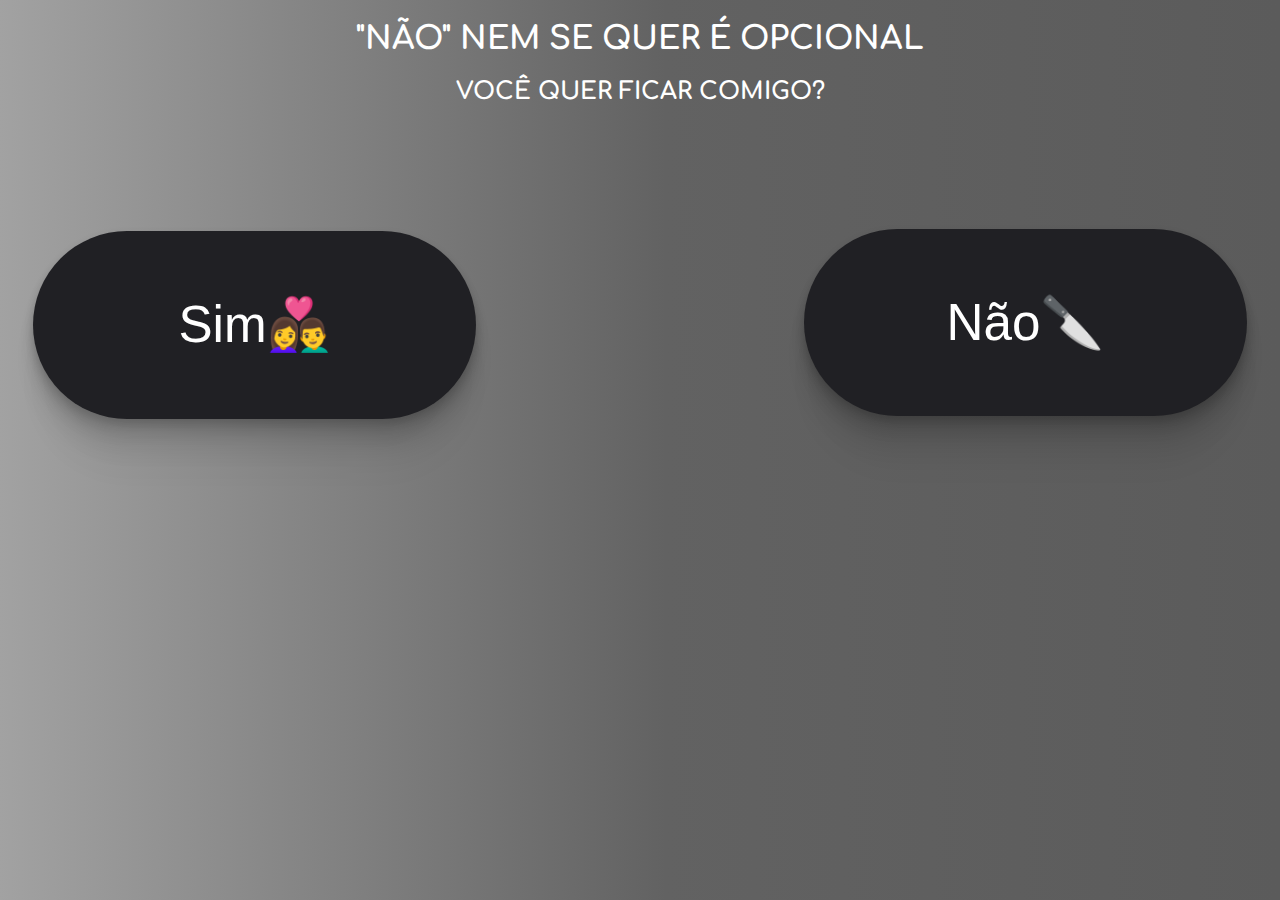
<file: index.html>
<!DOCTYPE html>
<html lang="en">
<head>
    <meta charset="UTF-8">
    <meta name="viewport" content="width=device-width, initial-scale=1.0">
    <title>By: Gustavo seu ficante plus master</title>
    <link rel="stylesheet" href="./assets/css/style.css">
    <script src="./assets/js/script.js"></script>
    <link rel="icon" href="./assets/imgs/icon.ico" type="image/x-icon">
</head>
<body>
    <header>
        <h1>"NÃO" NEM SE QUER É OPCIONAL</h1>
    </header>
    <div class="text">
        <h2>VOCÊ QUER FICAR COMIGO?</h2>
    </div>
    <div class="buttonYes" onclick="showMessage()">Sim👩‍❤️‍👨</div>
    <div class="buttonNo" onmouseenter="moveButtonNo()" onmouseleave="resetButtonNo()">Não🔪</div>
</body>
</html>
</file>
<file: assets/css/style.css>
@import url('https://fonts.googleapis.com/css2?family=Comfortaa&display=swap');

body {
    background: rgb(162, 162, 162);
    background: linear-gradient(90deg, rgba(162, 162, 162, 1) 0%, rgba(98, 98, 98, 1) 52%, rgba(91, 91, 91, 1) 100%);
    overflow: hidden;
}

body h1 {
    font-family: 'Comfortaa', cursive;
    color: white;
    text-align: center;
}

.text h2 {
    position: relative;
    top: 10%;
    font-family: 'Comfortaa', cursive;
    color: white;
    text-align: center;
}

.buttonYes {
    display: flex;
    align-items: center;
    justify-content: center;
    width: 15%;
    height: auto;
    padding: 5% 10%;
    border-radius: 999px;
    background: var(--platform-aliases-shape-principal, #202024);
    box-shadow: 0px 0px 0px 0px rgba(0, 0, 0, 0.15), 0px 4px 8px 0px rgba(0, 0, 0, 0.15), 0px 14px 14px 0px rgba(0, 0, 0, 0.13), 0px 32px 19px 0px rgba(0, 0, 0, 0.08), 0px 57px 23px 0px rgba(0, 0, 0, 0.02), 0px 89px 25px 0px rgba(0, 0, 0, 0.00);
    color: white;
    font-family: Arial, sans-serif;
    font-size: 4vw;
    margin: 10% auto;
}

.buttonNo {
    display: flex;
    align-items: center;
    justify-content: center;
    width: 15%;
    height: auto;
    padding: 5% 10%;
    border-radius: 999px;
    background: var(--platform-aliases-shape-principal, #202024);
    box-shadow: 0px 0px 0px 0px rgba(0, 0, 0, 0.15), 0px 4px 8px 0px rgba(0, 0, 0, 0.15), 0px 14px 14px 0px rgba(0, 0, 0, 0.13), 0px 32px 19px 0px rgba(0, 0, 0, 0.08), 0px 57px 23px 0px rgba(0, 0, 0, 0.02), 0px 89px 25px 0px rgba(0, 0, 0, 0.00);
    color: white;
    font-family: Arial, sans-serif;
    font-size: 4vw;
    margin: -25% auto;
}


@media (max-width: 768px) {
    .text h2 {
        top: 5%;
    }

    .buttonYes,
    .buttonNo {
        position: static;
        width: 80%;
        margin: 10% auto;
    }

    .buttonNo {
        margin-top: 5%;
    }
}

@media (min-width: 769px) {
    .buttonYes {
        margin-left: 2%;
    }

    .buttonNo {
        margin-right: 2%;
    }
}
</file>
